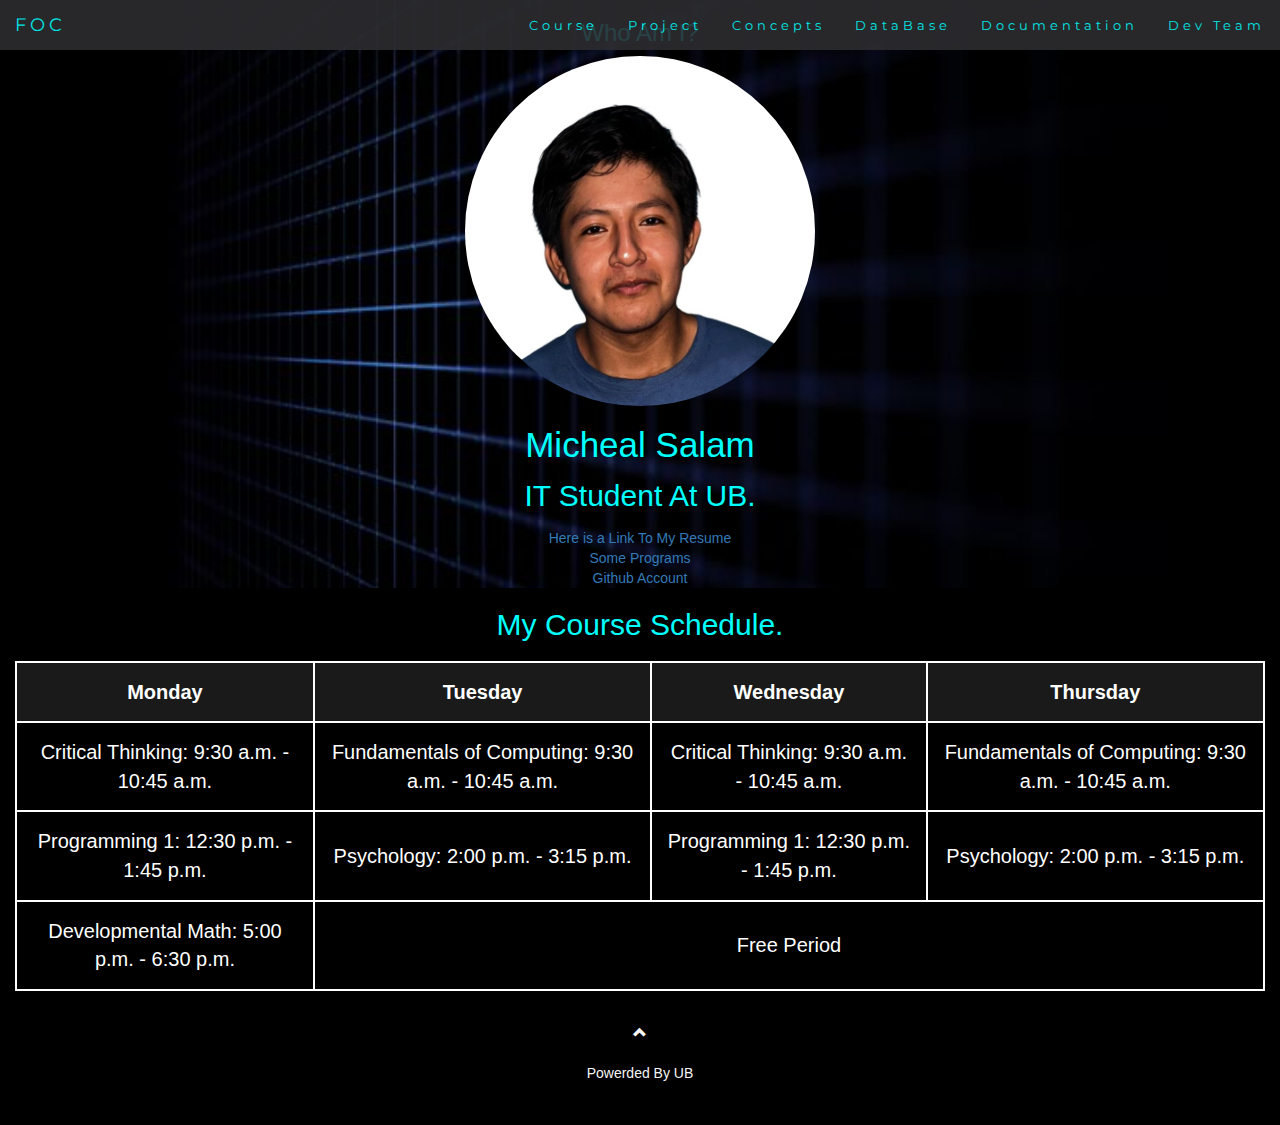
<file: aboutme.html>
<!DOCTYPE html>
<html lang="en">
<head>
  <!-- Theme Made By www.w3schools.com - No Copyright -->
  <title>FOC</title>
  <meta charset="utf-8">
  <meta name="viewport" content="width=device-width, initial-scale=1">
  <link rel="stylesheet" href="https://maxcdn.bootstrapcdn.com/bootstrap/3.4.1/css/bootstrap.min.css">
  <link href="https://fonts.googleapis.com/css?family=Lato" rel="stylesheet" type="text/css">
  <link href="https://fonts.googleapis.com/css?family=Montserrat" rel="stylesheet" type="text/css">
  <script src="https://ajax.googleapis.com/ajax/libs/jquery/3.7.1/jquery.min.js"></script>
  <script src="https://maxcdn.bootstrapcdn.com/bootstrap/3.4.1/js/bootstrap.min.js"></script>
  <style>
  .nav-tabs li a {
    color: #777;
  }  
  .navbar {
    font-family: Montserrat, sans-serif;
    margin-bottom: 0;
    background-color: #2d2d30;
    border: 0;
    font-size: 13px !important;
    letter-spacing: 4px;
    opacity: 0.9;
  }
  .navbar li a, .navbar .navbar-brand { 
    color: cyan !important;
	
  }
  .navbar-nav li a:hover {
    color: green !important;
  }
  .navbar-nav li.active a {
    color: #fff !important;
    background-color: #29292c !important;
  }
  .navbar-default .navbar-toggle {
    border-color: transparent;
 }
  footer {
    background-color: black;
    color: #f5f5f5;
    padding: 32px;
  }
  footer a {
    color: #f5f5f5;
  }
  footer a:hover {
    color: #777;
    text-decoration: none;
  }  
  .form-control {
    border-radius: 0;
  }
  textarea {
    resize: none;
  }
  </style>
</head>
<body id="myPage" data-spy="scroll" data-target=".navbar" data-offset="50">

<nav class="navbar navbar-default navbar-fixed-top">
  <div class="container-fluid">
    <div class="navbar-header">
      <button type="button" class="navbar-toggle" data-toggle="collapse" data-target="#myNavbar">
        <span class="icon-bar"></span>
        <span class="icon-bar"></span>
        <span class="icon-bar"></span>                        
      </button>
      <a class="navbar-brand" href="#myPage">FOC</a>
    </div>
    <div class="collapse navbar-collapse" id="myNavbar">
      <ul class="nav navbar-nav navbar-right">
        <li><a href="index.html">Course</a></li>
        <li><a href="project.html">Project</a></li>
        <li><a href="concepts.html">Concepts</a></li>
        <li><a href="database.html">DataBase</a></li>
		<li><a href="documentation.html">Documentation</a></li>
		<li><a href="aboutme.html">Dev Team</a></li>
      </ul>
    </div>
  </div>
</nav>


<style>
  .bg-1 { 
    background-image: url('bg1.jpg');
	background-position: center;
	background-size: cover;
  }
  .bg-3 { 
    background-color:black;
    color: white;
  }
  table {
            text-color: cyan;
            width: 100%;
            border-collapse: collapse;
            margin-top: 20px;
        }
        th, td {
            border: 2px solid white;
            padding: 15px;
            text-align: center;
            font-size: 20px;
        }
        th {
            background-color: rgba(255, 255, 255, 0.1);
        }
  </style>
</head>
<body>

<div class="container-fluid bg-1 text-center">
  <h3 style="color:cyan;">Who Am I?</h3>
  <img src="me.jpg" class="img-circle" alt="me" width="350" height="350">
  <h3 style="color:cyan; font-size: 35px;">Micheal Salam</h3>
  <p style="color:cyan; font-size: 30px;">IT Student At UB.</p>
  <a href="https://mikaelsalam.github.io/Resume.1/" data-toggle="tool-tip" title="resume">Here is a Link To My Resume</a><br>
  <a href="form2.html" data-toggle="tool-tip" title="form">Some Programs</a><br>
  <a href="https://github.com/MikaelSalam" data-toggle"tool-tip" title="github" >Github Account</a>
</div>

<div class="container-fluid bg-3 text-center">
  <h3 style="color:cyan; font-size:30px;">My Course Schedule.</h3>
  
  <table>
        <tr>
            <th>Monday</th>
            <th>Tuesday</th>
            <th>Wednesday</th>
            <th>Thursday</th>
        </tr>
        <tr>
            <td>Critical Thinking: 9:30 a.m. - 10:45 a.m.</td>
            <td>Fundamentals of Computing: 9:30 a.m. - 10:45 a.m.</td>
            <td>Critical Thinking: 9:30 a.m. - 10:45 a.m.</td>
            <td>Fundamentals of Computing: 9:30 a.m. - 10:45 a.m.</td>
        </tr>
        <tr>
            <td>Programming 1: 12:30 p.m. - 1:45 p.m.</td>
            <td>Psychology: 2:00 p.m. - 3:15 p.m.</td>
            <td>Programming 1: 12:30 p.m. - 1:45 p.m.</td>
            <td>Psychology: 2:00 p.m. - 3:15 p.m.</td>
        </tr>
        <tr>
            <td>Developmental Math: 5:00 p.m. - 6:30 p.m.</td>
            <td colspan="3">Free Period</td>
        </tr>
    </table>
	
</div>

<footer class="text-center">
  <a class="up-arrow" href="aboutme.html" data-toggle="tooltip" title="TO TOP">
    <span class="glyphicon glyphicon-chevron-up"></span>
  </a><br><br>
  <p>Powerded By <a href="https://www.ubelearn.com/" data-toggle="tooltip" title="UB"> UB</a></p> 
</footer>

  

</body>
</html>
</file>
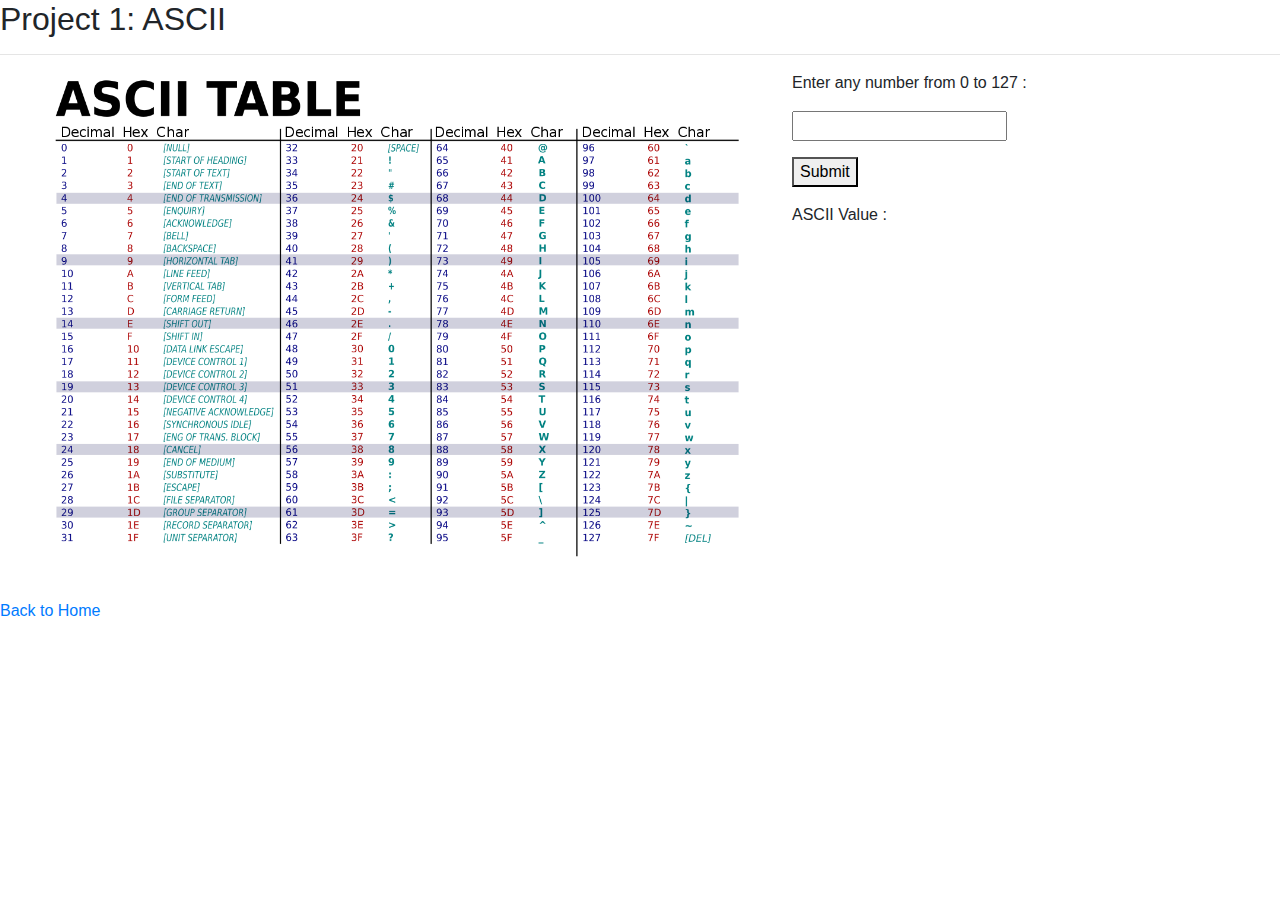
<file: ascii.html>
<!DOCTYPE html>
<html>
<head>
<title>FoC</title>
<link rel="stylesheet" type="text/css" href="style.css">
<link rel="stylesheet" href="https://maxcdn.bootstrapcdn.com/bootstrap/4.0.0/css/bootstrap.min.css" integrity="sha384-Gn5384xqQ1aoWXA+058RXPxPg6fy4IWvTNh0E263XmFcJlSAwiGgFAW/dAiS6JXm" crossorigin="anonymous">
<meta charset="utf-8">
<meta name="viewport" content="width=device-width, initial-scale=1">
<style>
img {
  float: left;
 padding-right: 40px; 
 padding-left: 40px;
 padding-bottom: 40px;
 
}
</style>
</head>
<body>

<section>
<h2>Project 1: ASCII</h2>
<hr>	


<p><img src="ascii.png" style="width:792px;height:528px;"></p>
        
			

<p></p>
<p></p>         


<p>Enter any number from 0 to 127 :</p>
<input id="inputdec" >
<p></p>
<button onclick="decToASCII()">Submit</button>
<p></p>
<p>ASCII Value : </p>
<p id="demo"></p>

<script>
function decToASCII() {
  x = document.getElementById("inputdec").value;
  var res = String.fromCharCode(x);
  document.getElementById("demo").innerHTML = res;
  console.log(res);
}
</script>



</section>

<a href="index.html">Back to Home</a></h3>

<div class="mt-5 p-5 bg-black text-white text-center">
  <p> @ Powered by UB</p>
</div>
</body>
</html>
</file>
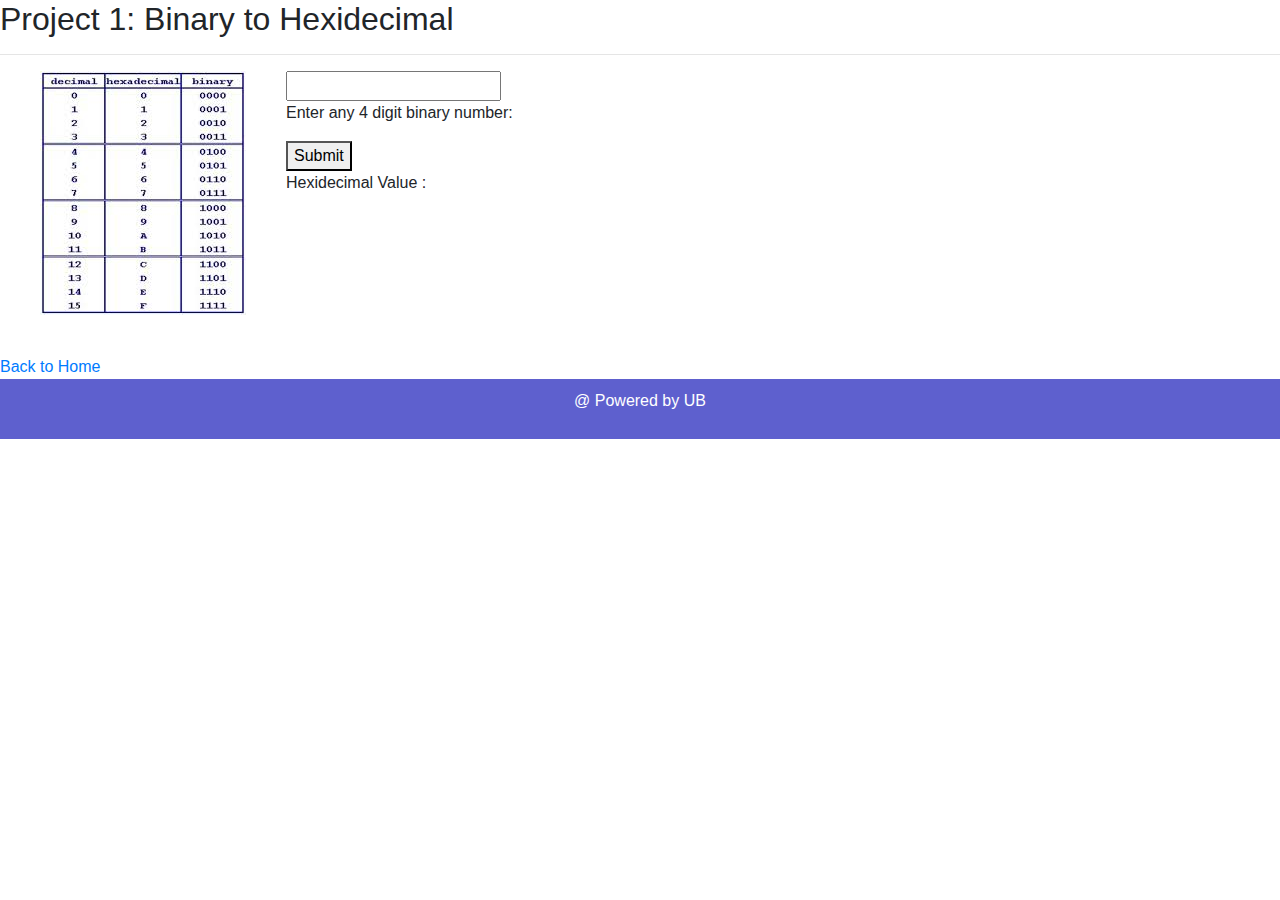
<file: binarytohex.html>
<!DOCTYPE html>
<html>
<head>
<title>FoC</title>
<link rel="stylesheet" type="text/css" href="style.css">
<link rel="stylesheet" href="https://maxcdn.bootstrapcdn.com/bootstrap/4.0.0/css/bootstrap.min.css" integrity="sha384-Gn5384xqQ1aoWXA+058RXPxPg6fy4IWvTNh0E263XmFcJlSAwiGgFAW/dAiS6JXm" crossorigin="anonymous">
<meta charset="utf-8">
<meta name="viewport" content="width=device-width, initial-scale=1">
<style>
img {
  float: left;
 padding-right: 40px; 
 padding-left: 40px;
 padding-bottom: 40px;
 
}
</style>
</head>
<body>

<section>
<h2>Project 1: Binary to Hexidecimal</h2>
<hr>	


<p><img src="bintohex.jpg"></p>
        
			
         
<input type="number" id="inputBin" value="">

<p>Enter any 4 digit binary number:</p>

<button onclick="binToHex()">Submit</button>

<p>Hexidecimal Value : </p>
<p id="demo"></p>

<script>
function binToHex() {
  var x = document.getElementById("inputBin").value;
  var hexOut = parseInt(x , 2).toString(16).toUpperCase();
  document.getElementById("demo").innerHTML = hexOut;
  }
</script>



</section>


<a href="index.html">Back to Home</a></h3>

<footer>
  <p>@ Powered by UB</p>
</footer>

</body>
</html>
</file>
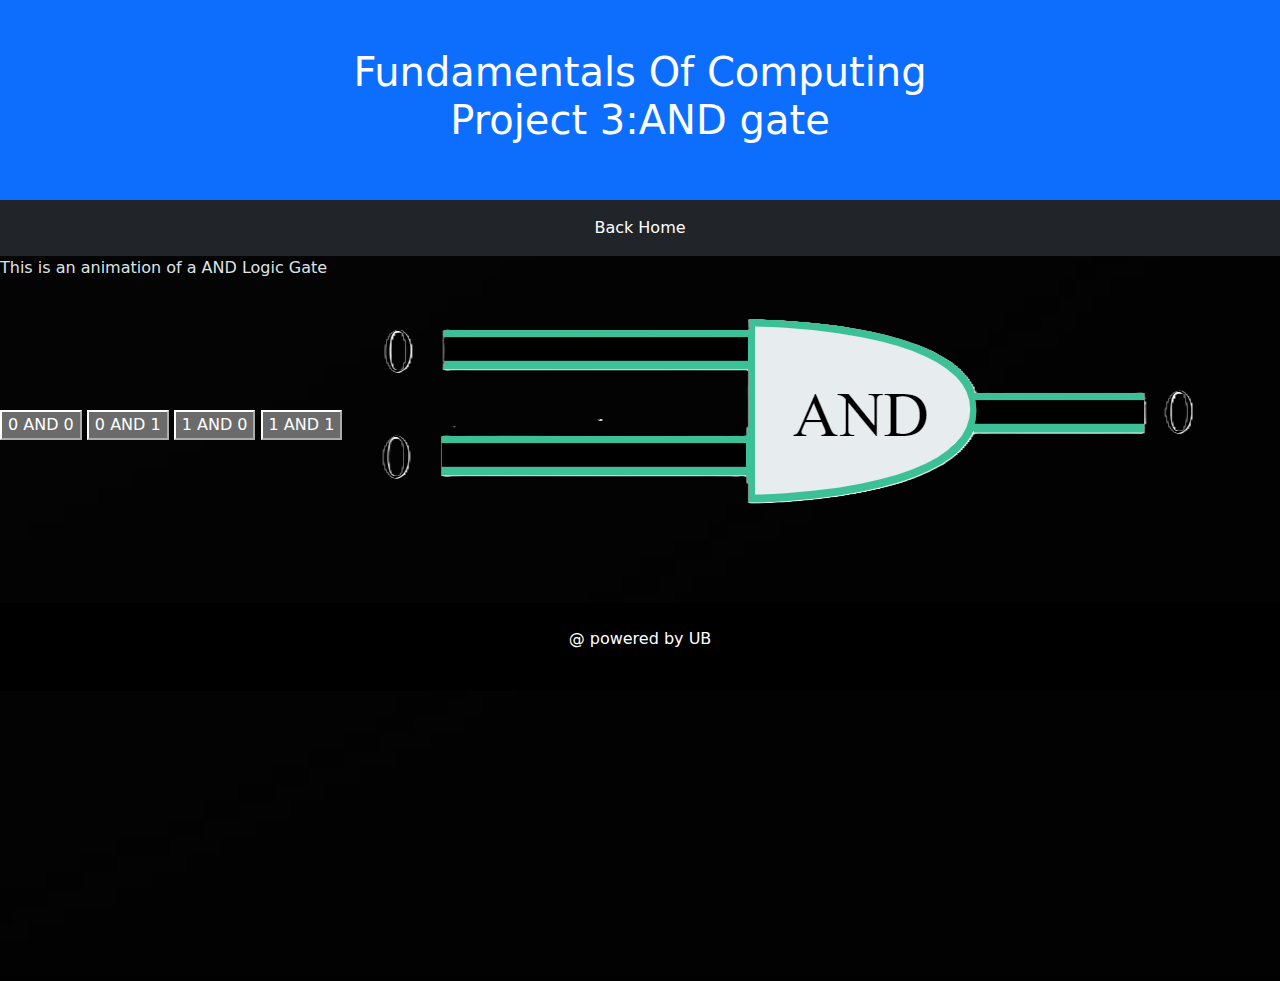
<file: easyand.html>
<!DOCTYPE html>
<html lang="en" data-bs-theme="dark">
<head>
  <title>FOC</title>
  <meta charset="utf-8">
  <meta name="viewport" content="width=device-width, initial-scale=1">
  <link href="https://cdn.jsdelivr.net/npm/bootstrap@5.3.3/dist/css/bootstrap.min.css" rel="stylesheet" type="text/css" href="style.css">
  <script src="https://cdn.jsdelivr.net/npm/bootstrap@5.3.3/dist/js/bootstrap.bundle.min.js"></script>
  <style>
  .fakeimg {
    height: 200px;
    background: #aaa;
  }
  body{
    background-image: url('bg.jpg');
	background-size: cover;
	background-position: center;
    height: 109vh;
	
  }
  </style>
</head>
<body>

<div class="p-5 bg-primary text-white text-center text-white">
  <h1>Fundamentals Of Computing<br>Project 3:AND gate</h1>
</div>
<nav class="navbar navbar-expand-sm bg-dark navbar-dark">
  <div class="container-fluid justify-content-center">
    <ul class="navbar-nav">
      <li class="nav-item">
       <a class="nav-link active" href="project.html">Back Home</a>
      </li>
    </ul>
  </div>
</nav>

<p>This is an animation of a AND Logic Gate</p>


<button onclick="document.getElementById('myImage').src='and2off.PNG'">0 AND 0</button>
<button onclick="document.getElementById('myImage').src='andoffon.PNG'">0 AND 1</button>
<button onclick="document.getElementById('myImage').src='andonoff.PNG'">1 AND 0</button>
<button onclick="document.getElementById('myImage').src='and2on.png'">1 AND 1</button>

<img id="myImage" src="and2off.PNG">

<div class="mt-5 p-4 bg-black text-white text-center">
  <p>@ powered by UB</p>
</div>
</body>
</html>
</file>
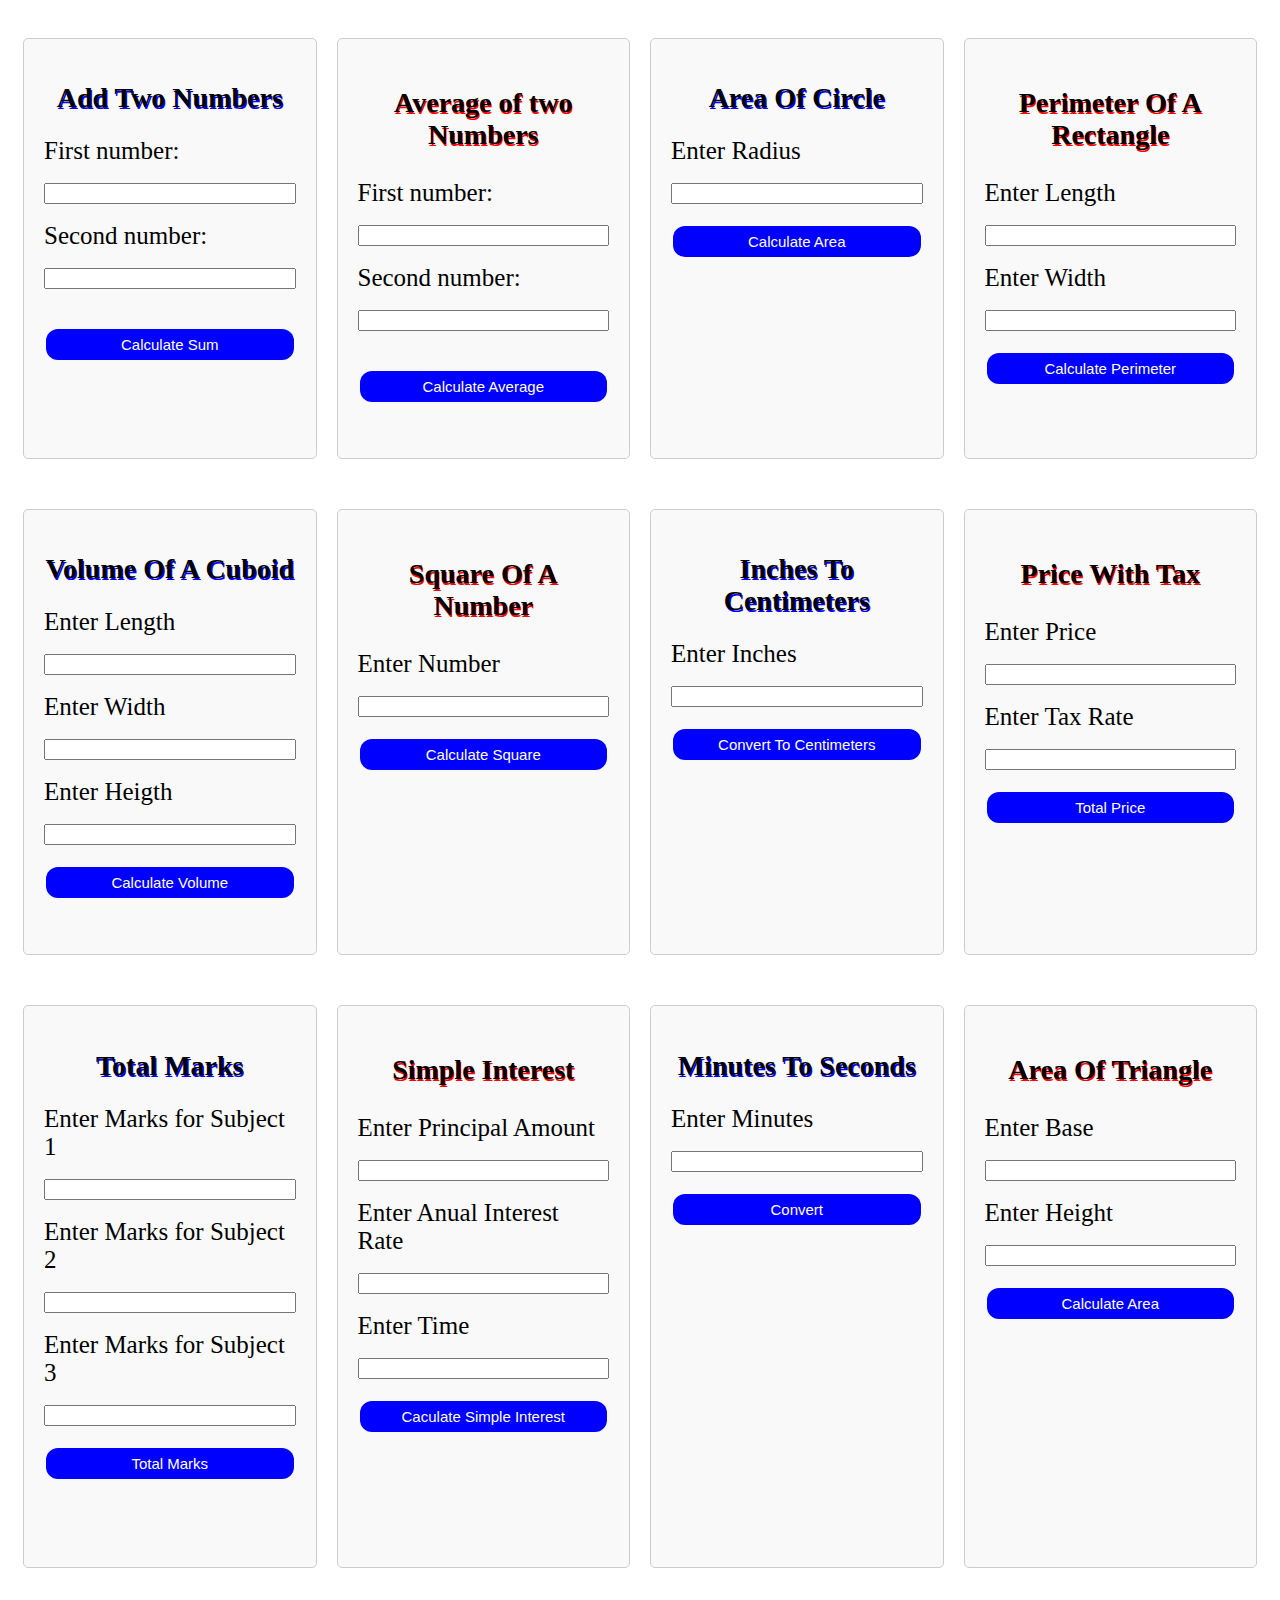
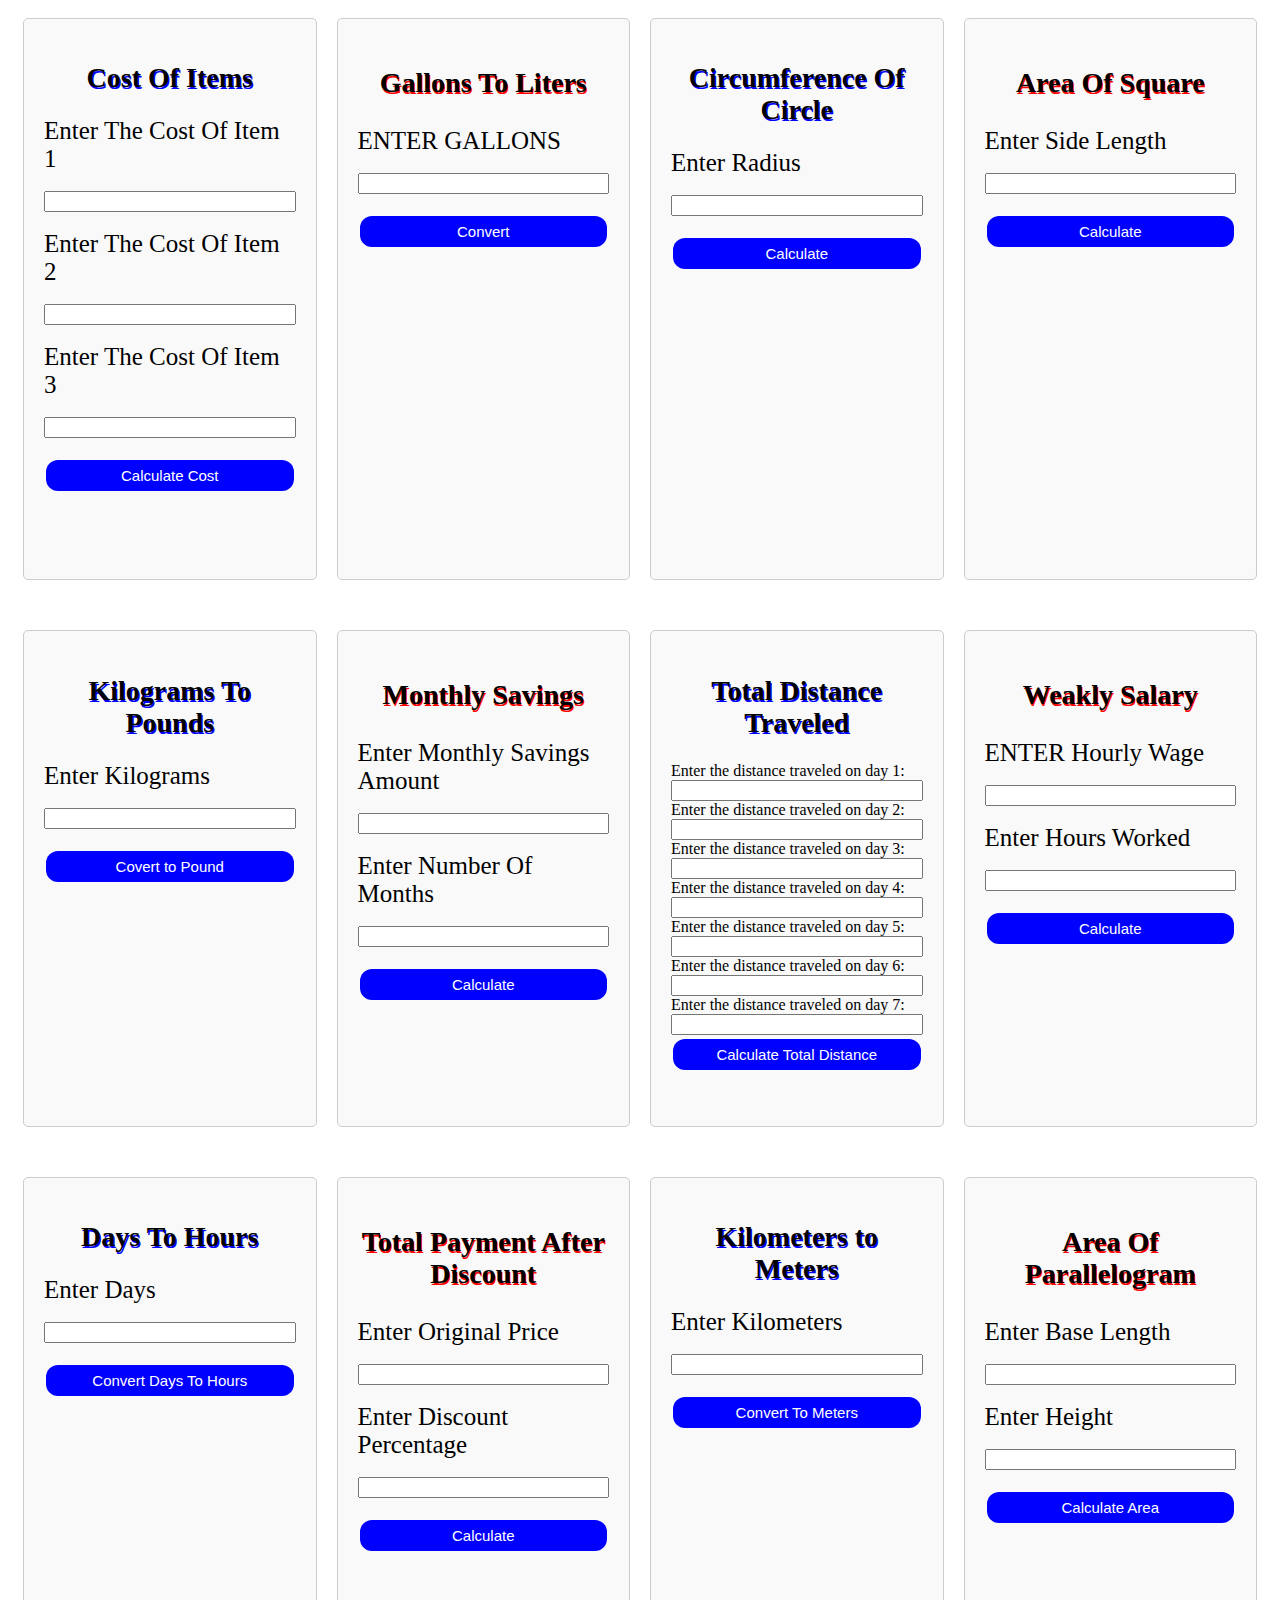
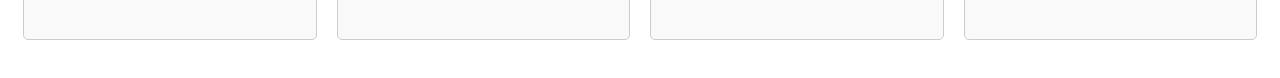
<file: form2.html>
<!DOCTYPE html>
<html lang="en">
<head>
    <meta charset="UTF-8">
    <meta name="viewport" content="width=device-width, initial-scale=1.0">
    <style>
        body {
            display: grid;
            justify-content: center;
            grid-template-columns: repeat(4, 1fr); 
            gap: 20px;
            padding: 15px;
        }			
		.container {
            margin: 15px 0;
            border: 1px solid #ccc;
            border-radius: 5px;
            padding: 20px;
            background-color: #f9f9f9;
			display: flex;
			flex-direction:column;
			
        }
		h2{
		text-align: center;
		font-size:28px;
		color: black;
		text-shadow: 1px 2px blue;
		}
		button {
  background-color: blue;
  border: none;
  color: white;
  padding: 7px;
  text-align: center;
  text-decoration: none;
  display: inline-block;
  font-size: 15px;
  margin: 4px 2px;
  cursor: pointer;
  border-radius: 12px;}
  
        h3{
		text-align:center;
		font-size:28px;
		color:black;
		text-shadow:1px 2px red;
		}
    </style>
</head>
<body>
	
<div class="container">
<h2>Add Two Numbers</h2>
  <label for="fnumber" style="font-size:25px;">First number:</label><br>
  <input type="number" id="fnumber" name="fnumber"><br>
  <label for="snumber"style="font-size:25px;">Second number:</label><br>
  <input type="number" id="snumber" name="snumber"><br><br>
<button type="button" onclick="printSumToScreen()">Calculate Sum</button>

 <p id="result"></p>
<script>
function printSumToScreen() {
   let sum = parseFloat(fnumber.value)+parseFloat(snumber.value);
   document.getElementById('result').textContent = `The SUM is: ${sum}`;
}
</script>
</div>

<div class="container">
<h3>Average of two Numbers</h3>
  <label for="fnum" style="font-size:25px;">First number:</label><br>
  <input type="number" id="fnum" name="fnum"><br>
  <label for="snum"style="font-size:25px;">Second number:</label><br>
  <input type="number" id="snum" name="snum"><br><br>
<button type="button" onclick="printAverageToScreen()">Calculate Average</button>

 <p id="rslt"></p>
<script>
function printAverageToScreen() {
   let Average = parseFloat(fnum.value)+parseFloat(snum.value) / 2;
   document.getElementById('rslt').textContent = `The Average is: ${Average}`;
}
</script>
</div>

<div class="container">
<h2>Area Of Circle</h2>
<label for="radius" style="font-size:25px;">Enter Radius</label><br>
<input type="number" id="radius" name="radius"><br>
<button type="button" onclick="printAreaToScreen()"> Calculate Area</button>

<p id="area"></p>

<script>
function printAreaToScreen(){
    let Area = Math.PI * Math.pow (radius.value , 2);
    document.getElementById('area').textContent = `The Area is: ${Area}`;
	}
	</script>
	</div>
	
<div class="container">
    <h3>Perimeter Of A Rectangle</h3>
    <label for="length" style="font-size:25px;">Enter Length</label><br>
    <input type="number" id="length" name="length"><br>
    <label for="width" style="font-size:25px;">Enter Width</label><br>
    <input type="number" id="width" name="width"><br>
    <button type="button" onclick="printPerimeterToScreen()">Calculate Perimeter</button>

    <p id="perimeter"></p>

    <script>
    function printPerimeterToScreen() {
        let lengthValue = parseFloat(document.getElementById('length').value);
        let widthValue = parseFloat(document.getElementById('width').value);
        
        if (isNaN(lengthValue) || isNaN(widthValue)) {
            document.getElementById('perimeter').textContent = 'Please enter valid numbers for length and width.';
            return;
        }

        let perimeter = 2 * (lengthValue + widthValue);
       
        document.getElementById('perimeter').textContent = `The Perimeter is: ${perimeter}`;
    }
    </script>
</div>

<div class="container">
    <h2>Volume Of A Cuboid</h2>
	<label for="lngth" style="font-size:25px;">Enter Length</label><br>
	<input type="number" id="lngth" name="lngth"><br>
	<label for ="wdth" style="font-size:25px;">Enter Width</label><br>
	<input type="number" id="wdth" name="wdth"><br>
	<label for="hght" style="font-size:25px;">Enter Heigth</label><br>
	<input type="number" id="hght" name="hght"><br>
	<button type="button" onclick="printVolumeToScreen()">Calculate Volume</button>
	
	<p id="volume"></p>
	<script>
	function printVolumeToScreen(){
	let lngthValue = parseFloat(document.getElementById('lngth').value);
	let wdthValue = parseFloat(document.getElementById('wdth').value);
	let hghtValue = parseFloat(document.getElementById('hght').value);
	
	if (isNaN(lngthValue) || isNaN(wdthValue) || isNaN(hghtValue)) {
	    document.getElementById('volume').textContent = 'please Enter Valid Number for Length , Width , and Height.';
		return;
		}
	let volume = (lngthValue * wdthValue * hghtValue);
	document.getElementById('volume').textContent = ` The Volume is : ${volume}`;
	}
	</script>
	</div>
    
	
	<div class="container">
    <h3>Square Of A Number</h3>
    <label for="num" style="font-size:25px;">Enter Number</label><br>
    <input type="number" id="num" name="num"><br>
    <button type="button" onclick="printSquareToScreen()">Calculate Square</button>
    
    <p id="square"></p>
    <script>
    function printSquareToScreen() {
        let numValue = parseFloat(document.getElementById('num').value);
        
        if (isNaN(numValue)) {
            document.getElementById('square').textContent = 'Please Enter Valid Number.';
            return;
        }
        
        let square = Math.pow(numValue, 2);
        document.getElementById('square').textContent = `The Square is: ${square}`; 
    }
    </script>
</div>

    
	
	<div class="container">
	<h2>Inches To Centimeters</h2>
	<label for="inch" style="font-size:25px;">Enter Inches</label><br>
	<input type="number" id="inch" name="inch"><br>
	<button type="button" onclick="printCentimetersToScreen()">Convert To Centimeters</button>
	
	<p id="centimeters"></p>
	<script>
	function printCentimetersToScreen(){
	let inchValue = parseFloat(document.getElementById('inch').value);
	
	if(isNaN(inchValue)) {
	document.getElementById('centimeters').textContent = 'Please Enter Valid Number.';
	return;
	}
	
	let centimeters = inchValue * 2.54;
	document.getElementById('centimeters').textContent = ` Inches To Centimeters is : ${centimeters}`;
	}
	</script>
	</div>
	
	<div class="container">
    <h3>Price With Tax</h3>
    <label for="price" style="font-size:25px;">Enter Price</label><br>
    <input type="number" id="price" name="price"><br>
    <label for="tax" style="font-size:25px;">Enter Tax Rate</label><br>
    <input type="number" id="tax" name="tax"><br>
    <button type="button" onclick="printTotalPriceToScreen()">Total Price</button>
    
    <p id="total"></p>
   
    
    <script>
    function printTotalPriceToScreen() {
        let priceValue = parseFloat(document.getElementById('price').value); 
        let taxValue = parseFloat(document.getElementById('tax').value); 

        
        if (isNaN(priceValue) || isNaN(taxValue)) {
            document.getElementById('error').textContent = 'Please enter valid info.';
            return;
        }
        
        
        let total = priceValue + (priceValue * (taxValue / 100));
        document.getElementById('total').textContent = `Total Price including Tax: ${total}`; 
    }
    </script>
</div>

    <div class="container">
	<h2>Total Marks</h2>
	<label for="marks1" style="font-size:25px;">Enter Marks for Subject 1</label><br>
	<input type="number" id="marks1" name="marks1"><br>
	<label for="marks2" style="font-size:25px;">Enter Marks for Subject 2</label><br>
	<input type="number" id="marks2" name="marks2"><br>
	<label for="marks3" style="font-size:25px;">Enter Marks for Subject 3</label><br>
	<input type="number" id="marks3" name="marks3"><br>
	<button type="button" onclick="printTotalMarksToScreen()">Total Marks</button>
	
	<p id="tmark"></p>
	<p id="error"></p>
	<script>
	function printTotalMarksToScreen(){
    let marks1Value = parseFloat(document.getElementById('marks1').value);
	let marks2Value = parseFloat(document.getElementById('marks2').value);
	let marks3Value = parseFloat(document.getElementById('marks3').value);
	
	if(isNaN(marks1Value) || isNaN(marks2Value) || isNaN(marks3Value)) {
	    document.getElementById('error').textContent = 'please enter valid info.';
	    return;
		}
		
	let tmark = marks1Value + marks2Value + marks3Value;
	document.getElementById('tmark').textContent = `Total Marks: ${tmark}`;
	}
	</script>
	</div>
	
	
	<div class="container">
	<h3>Simple Interest</h3>
	<label for="principal" style="font-size:25px;">Enter Principal Amount</label><br>
	<input type="number" id="principal" name="principal"><br>
	<label for="rte" style="font-size:25px;">Enter Anual Interest Rate</label><br>
	<input type="number" id="rte" name="rte"><br>
	<label for="time" style="font-size:25px;">Enter Time</label><br>
	<input type="number" id="time" name="time"><br>
	<button type="button" onclick="printSimpleInterestToScreen()">Caculate Simple Interest</button>
	
	<p id="smpleint"></p>
	<p id="error"></p>
	<script>
	function printSimpleInterestToScreen(){
    let principalValue = parseFloat(document.getElementById('principal').value);
	let rteValue = parseFloat(document.getElementById('rte').value);
	let timeValue = parseFloat(document.getElementById('time').value);
	
	if(isNaN(principalValue) || isNaN(rteValue) || isNaN(timeValue)) {
	document.getElementById('error').textContent = 'error';
	return;
    }
	
	let smpleint = (principalValue * rteValue * timeValue) / 100;
	document.getElementById('smpleint').textContent = `Result is : ${smpleint}`;
	}
	</script>
	</div>
	
	<div class="container">
	<h2>Minutes To Seconds</h2>
	<label for="mins" style="font-size:25px;">Enter Minutes</label><br>
	<input type="number" id="mins" name="mins"><br>
	<button type="button" onclick="printSecondsToScreen()">Convert</button>
	
	<p id="sec"></p>
	<p id="error"></p>
	<script>
	function printSecondsToScreen(){
	let minsValue = parseFloat(document.getElementById('mins').value);
	
	if(isNaN(minsValue)){
	document.getElementById('error').textContent = 'error invalid info';
    return;
	}
	
	let sec = minsValue * 60;
	document.getElementById('sec').textContent = `Minutes To Seconds is : ${sec}`;
	}
	</script>
	</div>
	
	<div class="container">
	<h3>Area Of Triangle</h3>
	<label for="base" style="font-size:25px;">Enter Base</label><br>
	<input type="number" id="base" name="base"><br>
	<label for="height" style="font-size:25px;">Enter Height</label><br>
	<input type="number" id="height" name="height"><br>
	<button type="button" onclick="printAreaTriToScreen()">Calculate Area</button>
	
	<id id="are"></id>
	<id id="error"></id>
	<script>
	function printAreaTriToScreen(){
	let baseValue = parseFloat(document.getElementById('base').value);
	let heightValue = parseFloat(document.getElementById('height').value);
	
	if(isNaN(baseValue) || isNaN(heightValue)){
	document.getElementById('error').textContent = 'invalid input';
	return;
	}
	
	let are = (baseValue * heightValue) / 2;
	document.getElementById('are').textContent = `Area Of Triangle is: ${are}`;
	}
	</script>
	</div>
	
	<div class="container">
	<h2>Cost Of Items</h2>
	<label for="item1" style="font-size:25px;">Enter The Cost Of Item 1</label><br>
	<input type="number" id="item1" name="item1"><br>
	<label for="item2" style="font-size:25px;">Enter The Cost Of Item 2</label><br>
	<input type="number" id="item2" name="item2"><br>
	<label for="item3" style="font-size:25px;">Enter The Cost Of Item 3</label><br>
	<input type="number" id="item3" name="item3"><br>
	<button type="button" onclick="printCostToScreen()">Calculate Cost</button>
	
	<p id="cost"></p>
	<p id="error"></p>
	<script>
	function printCostToScreen(){
	let item1Value = parseFloat(document.getElementById('item1').value);
	let item2Value = parseFloat(document.getElementById('item2').value);
	let item3Value = parseFloat(document.getElementById('item3').value);
	
	if(isNaN(item1Value) || isNaN(item2Value) || isNaN(item3Value)){
	document.getElementById('error').textContent = 'error invalid input';
	return ; 
	}
	
	let cost = item1Value + item2Value + item3Value;
	document.getElementById('cost').textContent = `Total Cost is : ${cost}`;
	}
	</script>
	</div>
	
	<div class="container">
	<h3>Gallons To Liters</h3>
	<label for="gallons" style="font-size:25px;">ENTER GALLONS</label><br>
	<input type="number" id="gallons" name="gallons"><br>
	<button type="button" onclick="printLitersToScreen()">Convert</button>
	
	<p id="liter"></p>
	<script>
	function printLitersToScreen(){
	let gallonsValue = parseFloat(document.getElementById('gallons').value);
	
	if(isNaN(gallonsValue)) {
	document.getElementById('liter').textContent = 'invalid input';
	return;
	}
	
	let liter = (gallonsValue * 3.78541); 
	document.getElementById('liter').textContent = `Liters :${liter}`;
	}
	</script>
	</div>
	
	<div class="container">
	<h2>Circumference Of Circle</h2>
	<label for="rdius" style="font-size:25px;">Enter Radius</label><br>
	<input type="number" id="rdius" name="rdius"><br>
	<button type="button" onclick="printCircumferenceToScreen()">Calculate</button>
	
	<p id="circum"></p>
	<script>
	function printCircumferenceToScreen(){
	let rdiusValue = parseFloat(document.getElementById('rdius').value);
	
	if(isNaN(rdiusValue)) {
	document.getElementById('circum').textContent = 'invalid input';
	return;
	}
	
	let circum = 2 * Math.PI * rdiusValue; 
	document.getElementById('circum').textContent = `Circumference:${circum}`;
	}
	</script>
	</div>
	
	<div class="container">
	<h3>Area Of Square</h3>
	<label for="sidelength" style="font-size:25px;">Enter Side Length</label><br>
	<input type="number" id="sidelength" name="sidelength"><br>
	<button type="button" onclick="printAofSquareToScreen()">Calculate</button>
	
	<p id="side"></p>
	
	<script>
	function printAofSquareToScreen(){
	let sidelengthValue = parseFloat(document.getElementById('sidelength').value);
	
	
	if(isNaN(sidelengthValue)) {
	document.getElementById('side').textContent = 'invalid input';
	return;
	}


	let side =  Math.pow(sidelengthValue, 2); 
	document.getElementById('side').textContent = `Area : ${side}`;
	}
	</script>
	</div>
	
	<div class="container">
	<h2>Kilograms To Pounds</h2>
	<label for="kilo" style="font-size:25px;">Enter Kilograms</label><br>
	<input type="number" id="kilo" name="kilo"><br>
	<button type="button" onclick="printPoundToScreen()">Covert to Pound</button>
	
	<p id="pound"></p>
	
	<script>
	function printPoundToScreen(){
	let kiloValue = parseFloat(document.getElementById('kilo').value);
	
	
	if(isNaN(kiloValue)) {
	document.getElementById('pound').textContent = 'invalid input';
	return;
	}


	let pound =  kiloValue * 2.20462; 
	document.getElementById('pound').textContent = `Pounds : ${pound}`;
	}
	</script>
	</div>
	
	
	<div class="container">
	<h3>Monthly Savings</h3>
	<label for="msavings" style="font-size:25px;">Enter Monthly Savings Amount</label><br>
	<input type="number" id="msavings" name="msavings"><br>
	<label for="month" style="font-size:25px;">Enter Number Of Months</label><br>
	<input type="number" id="month" name="month"><br>
	<button type="button" onclick="printSavingsToScreen()">Calculate</button>
	
	<p id="saving"></p>
	
	<script>
	function printSavingsToScreen(){
	let msavingsValue = parseFloat(document.getElementById('msavings').value);
	let monthValue = parseFloat(document.getElementById('month').value);
	
	
	if(isNaN(msavingsValue)||isNaN(monthValue)) {
	document.getElementById('saving').textContent = 'invalid input';
	return;
	}


	let saving =  msavingsValue * monthValue; 
	document.getElementById('saving').textContent = `Total Savings : ${saving}`;
	}
	</script>
	</div>
	
	 <div class="container">
        <h2>Total Distance Traveled</h2>
        
        <label for="day1">Enter the distance traveled on day 1:</label>
        <input type="number" id="day1" name="day1">
        
        <label for="day2">Enter the distance traveled on day 2:</label>
        <input type="number" id="day2" name="day2">
        
        <label for="day3">Enter the distance traveled on day 3:</label>
        <input type="number" id="day3" name="day3">
        
        <label for="day4">Enter the distance traveled on day 4:</label>
        <input type="number" id="day4" name="day4">
        
        <label for="day5">Enter the distance traveled on day 5:</label>
        <input type="number" id="day5" name="day5">
        
        <label for="day6">Enter the distance traveled on day 6:</label>
        <input type="number" id="day6" name="day6">
        
        <label for="day7">Enter the distance traveled on day 7:</label>
        <input type="number" id="day7" name="day7">

        <button type="button" onclick="printTotalDistanceToScreen()">Calculate Total Distance</button>
        
        <p id="reslt"></p>

    <script>
        function calculateTotalDistance() {
            let totalDistance = 0;
            for (let i = 1; i <= 7; i++) {
                let dailyDistance = parseFloat(document.getElementById('day' + i).value);
                if (isNaN(dailyDistance)) {
                    totalDistance += dailyDistance;
                } else {
                    alert("Please enter a valid number for day " + i);
                    return;
                }
            }
            document.getElementById('reslt').textContent = `Total distance traveled over the week: $(totalDistance) units.`;
        }
    </script>
	</div>
	
	<div class="container">
	<h3>Weakly Salary</h3>
	<label for="hwage" style="font-size:25px;">ENTER Hourly Wage</label><br>
	<input type="number" id="hwage" name="hwage"><br>
	<label for="hwork"   style="font-size:25px;">Enter Hours Worked</label><br>
	<input type="number" id="hwork" name="hwork"><br>
	<button type="button" onclick="printWeaklyWageToScreen()">Calculate</button>
	
	<p id="salry"></p>
	<script>
	function printWeaklyWageToScreen(){
	let hwageValue = parseFloat(document.getElementById('hwage').value);
	let hworkValue = parseFloat(document.getElementById('hwork').value);
	
	if(isNaN(hwageValue)||isNaN(hworkValue)) {
	document.getElementById('hwage').textContent = 'invalid input';
	document.getElementById('hwork').textContent = 'invalid input';
	return;
	}
	
	let salry = (hwageValue * hworkValue); 
	document.getElementById('salry').textContent = `Weakly Salary : ${salry}`;
	}
	</script>
	</div>
	
	<div class="container">
	<h2>Days To Hours</h2>
	<label for="days" style="font-size:25px;">Enter Days</label><br>
	<input type="number" id="days" name="days"><br>
	<button type="button" onclick="printHoursToScreen()">Convert Days To Hours</button>
	
	<p id="hrs"></p>
	<script>
	function printHoursToScreen(){
	let daysValue = parseFloat(document.getElementById('days').value);
	
	if(isNaN(daysValue)) {
	document.getElementById('days').textContent = 'invalid input';
	return;
	}
	
	let hrs = (daysValue * 24); 
	document.getElementById('hrs').textContent = `Hours : ${hrs}`;
	}
	</script>
	</div>
	
	<div class="container">
    <h3>Total Payment After Discount</h3>
    <label for="ogprice" style="font-size:25px;">Enter Original Price</label><br>
    <input type="number" id="ogprice" name="ogprice"><br>
    <label for="discpercent" style="font-size:25px;">Enter Discount Percentage</label><br>
    <input type="number" id="discpercent" name="discpercent"><br>
    <button type="button" onclick="printTotalPaymentToScreen()">Calculate</button>
    
    <p id="finalp"></p>
    <p id="discamout"></p>
    
    <script>
        function printTotalPaymentToScreen(){
            let ogpriceValue = parseFloat(document.getElementById('ogprice').value);
            let discpercentValue = parseFloat(document.getElementById('discpercent').value);
            
            let discamount = (ogpriceValue * (discpercentValue / 100));
            let finalp = (ogpriceValue - discamount);
            document.getElementById('finalp').textContent = `Total Payment After Discount: ${finalp}`;
            document.getElementById('discamout').textContent = `Discount Amount: ${discamount}`;
        }
    </script>
</div>


    <div class="container">
    <h2>Kilometers to Meters</h2>
	<label for="kilom" style="font-size:25px;">Enter Kilometers</label><br>
	<input type="number" id="kilom" name="kilom"><br>
	<button type="button" onclick="printMetersToScreen()">Convert To Meters</button>
	
	<p id="meters"></p>
	<script>
	function printMetersToScreen(){
	
	let kilomValue = parseFloat(document.getElementById('kilom').value);
	
	let meters = kilomValue * 1000;
	document.getElementById('meters').textContent = `Meters : ${meters}`;
	}
	</script>
	</div>
	
	<div class="container">
    <h3>Area Of Parallelogram</h3>
	<label for="blength" style="font-size:25px;">Enter Base Length</label><br>
	<input type="number" id="blength" name="blength"><br>
	<label for="pheight" style="font-size:25px;">Enter Height</label><br>
	<input type="number" id="pheight" name="pheight"><br>
	<button type="button" onclick="printAreaOfParallelogramToScreen()">Calculate Area</button>
	
	<p id="areaofp"></p>
	<script>
	function printAreaOfParallelogramToScreen(){
	
	let blengthValue = parseFloat(document.getElementById('blength').value);
	let pheightValue = parseFloat(document.getElementById('pheight').value);
	
	let areaofp = blengthValue * pheightValue;
	document.getElementById('areaofp').textContent = `Area : ${areaofp}`;
	}
	</script>
	</div>
	
	
	
	
	</body>
</html>
</file>
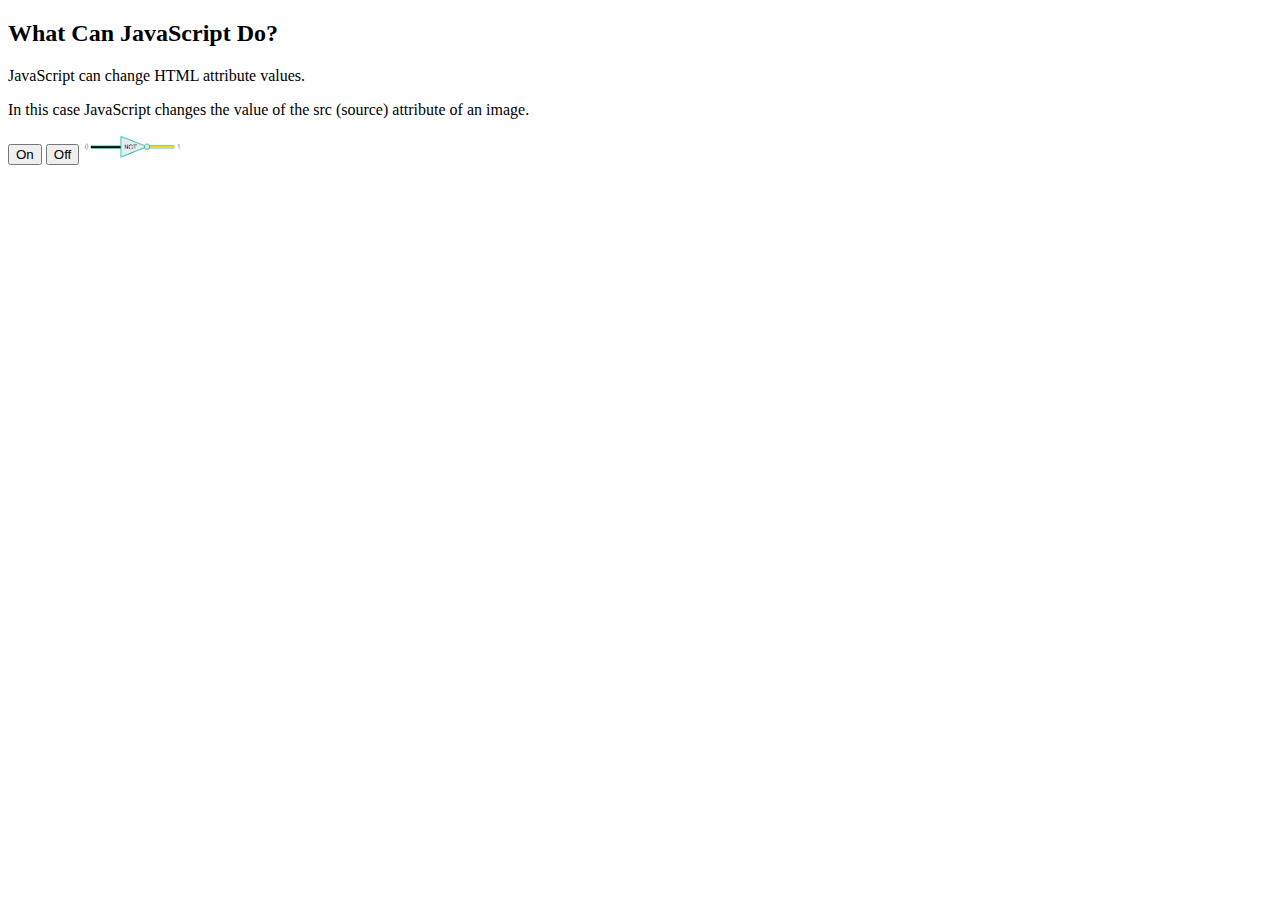
<file: gatesnot.html>
<!DOCTYPE html>
<html>
<body>

<h2>What Can JavaScript Do?</h2>

<p>JavaScript can change HTML attribute values.</p>

<p>In this case JavaScript changes the value of the src (source) attribute of an image.</p>

<button onclick="document.getElementById('myImage').src='noton2.png'">On</button>



<button onclick="document.getElementById('myImage').src='notoff2.png'">Off</button>
<img id="myImage" src="notoff2.png" style="width:100px">
</body>
</html>
</file>
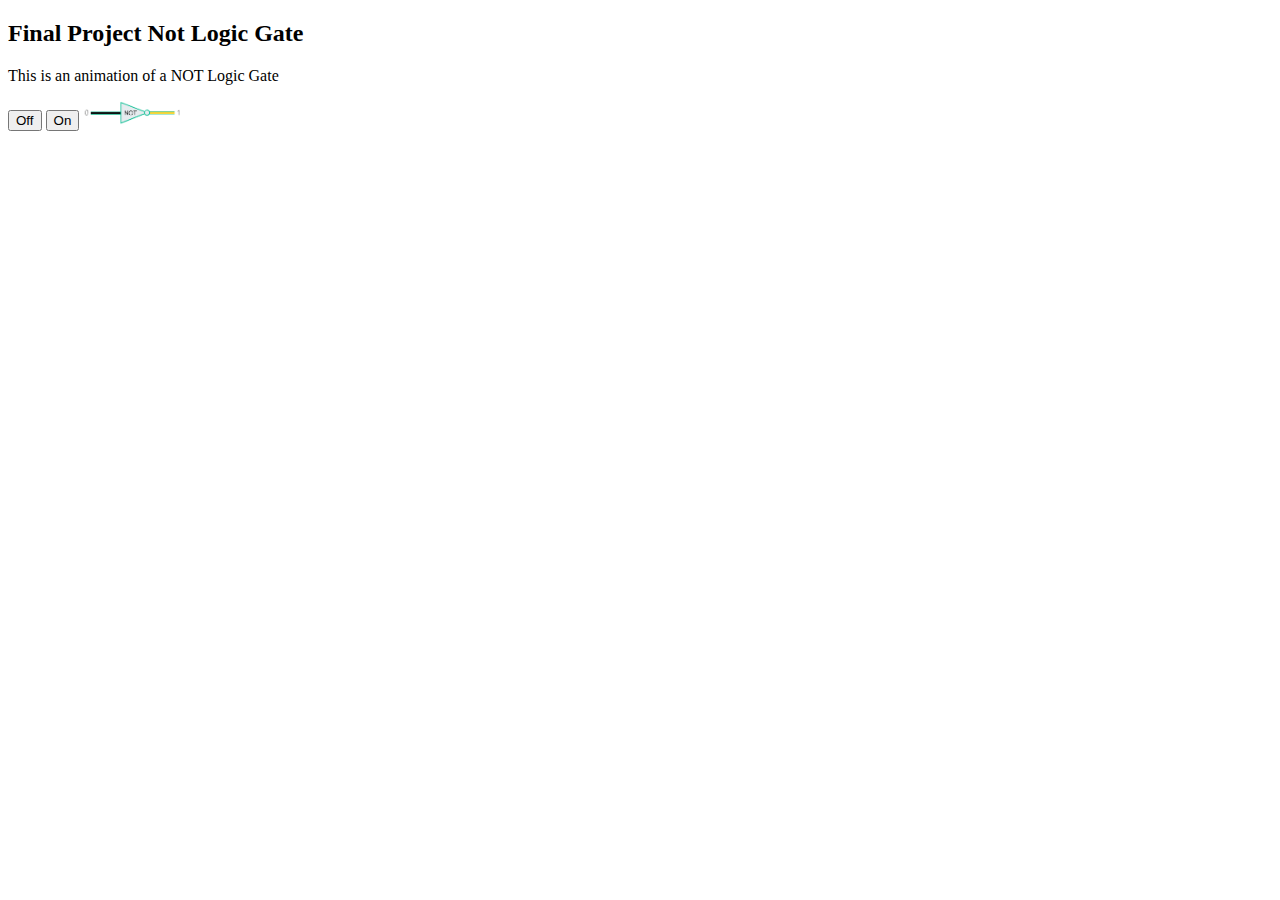
<file: not.html>
<!DOCTYPE html>
<html>
<body>

<h2> Final Project Not Logic Gate</h2>

<p>This is an animation of a NOT Logic Gate</p>


<button onclick="document.getElementById('myImage').src='off.png'">Off</button>

<button onclick="document.getElementById('myImage').src='on.png'">On</button>

<img id="myImage" src="off.png" style="width:100px">


</body>
</html>
</file>
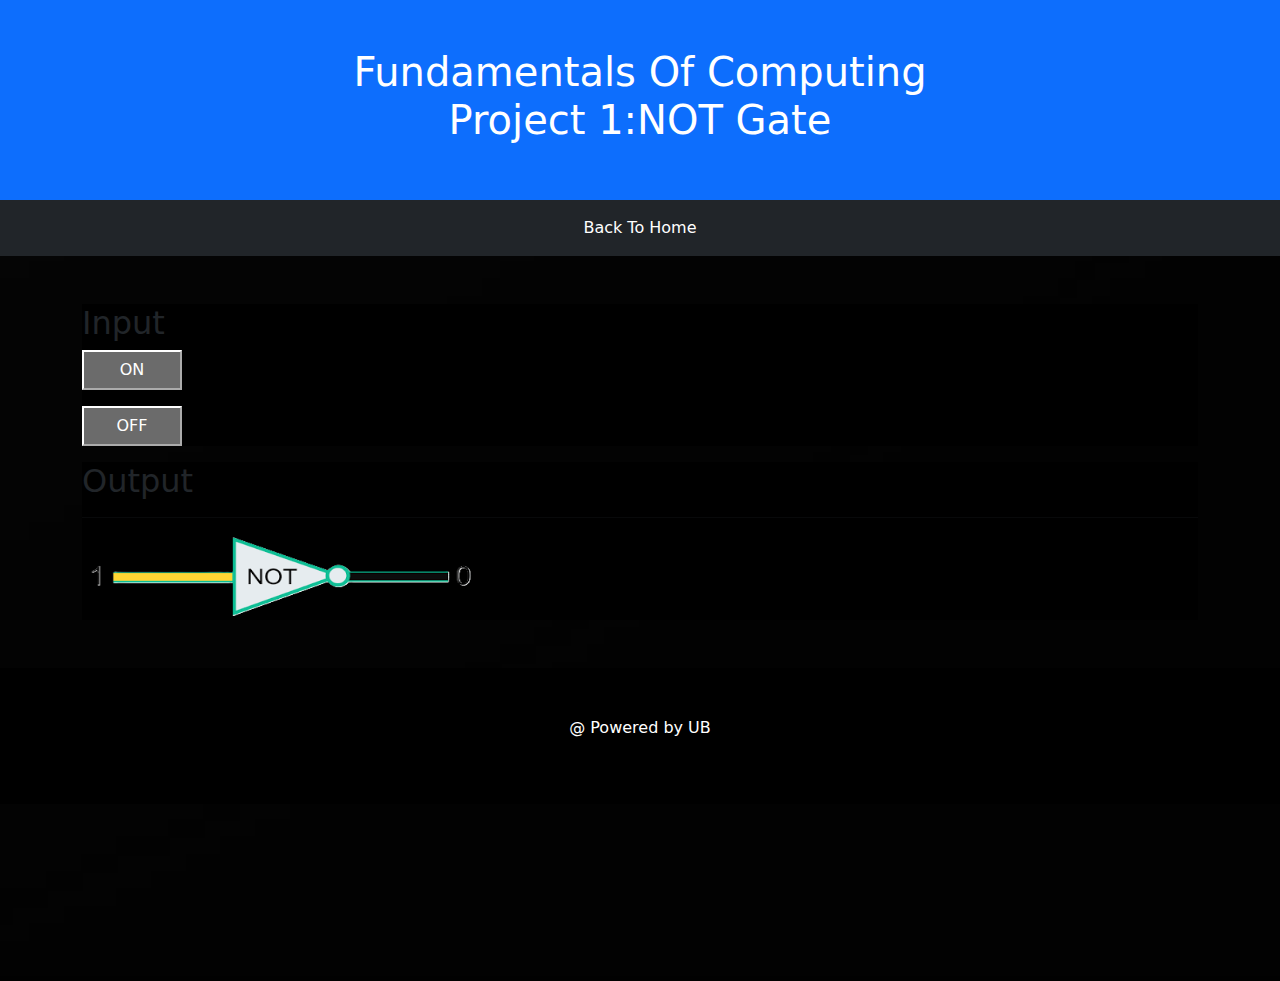
<file: notgate.html>
<!DOCTYPE html>
<html="en" data-bs-theme="dark">
<head>
<title>FoC</title>
<title>FOC</title>
  <meta charset="utf-8">
  <meta name="viewport" content="width=device-width, initial-scale=1">
  <link href="https://cdn.jsdelivr.net/npm/bootstrap@5.3.3/dist/css/bootstrap.min.css" rel="stylesheet" type="text/css" href="style.css">
  <script src="https://cdn.jsdelivr.net/npm/bootstrap@5.3.3/dist/js/bootstrap.bundle.min.js"></script>
</head>
<style>
  .fakeimg {
    height: 200px;
    background: #aaa;
  }
  body{
    background-image: url('bg.jpg');
	background-size: cover;
	background-position: center;
    height: 109vh;
	
  }
</style>
<body>

<div class="p-5 bg-primary text-white text-center text-white">
  <h1>Fundamentals Of Computing<br>Project 1:NOT Gate</h1>
</div>

<nav class="navbar navbar-expand-sm bg-dark navbar-dark">
  <div class="container-fluid justify-content-center">
    <ul class="navbar-nav">
      <li class="nav-item">
        <a class="nav-link active" href="project.html">Back To Home</a>
    </ul>
  </div>
</nav>


<div class="container mt-5">
  <div class="column" style="background-color:black;">
    <h2>Input</h2>
    <p><button style="width: 100px; height: 40px;" onclick="document.getElementById('belizeImage').src='noton2.png'">ON</button></p>
    <p><button style="width: 100px; height: 40px;" onclick="document.getElementById('belizeImage').src='notoff2.png'">OFF</button></p>
  </div>
  <div class="column" style="background-color:black;">
    <h2>Output</h2>
	<hr>
	<img id="belizeImage" src="noton2.png" alt="noton" width="400" height="86" align="center">
  </div>
</div>
<div class="mt-5 p-5 bg-black text-white text-center">
  <p> @ Powered by UB</p>
</div>

</body>
</html>
</file>
<file: style.css>
* {
  box-sizing: border-box;
}

body {
  font-family: Arial, Helvetica, sans-serif;
}

/* Style the header */
header {
  background-color: #6930C3;
  padding: 30px;
  text-align: center;
  font-size: 35px;
  color: white;
}

/* Create two columns/boxes that floats next to each other */
nav {
  float: left;
  width: 15%;
  /*height: 300px;  only for demonstration, should be removed */
  background: #FFFFFF;
 padding: 20px;
}

/* Style the list inside the menu */
nav ul {
  list-style-type: none;
  padding: 0;
}

article {
  float: left;
  padding: 20px;
  width: 70%;
  background-color: #5390D9;
  /* height: 300px;  only for demonstration, should be removed */
}

/* Clear floats after the columns */
section:after {
  content: "";
  display: table;
  clear: both;
}

/* Style the footer */
footer {
  background-color: #5E60CE;
  padding: 10px;
  text-align: center; 
  color: white;
}

/* Responsive layout - makes the two columns/boxes stack on top of each other instead of next to each other, on small screens */
@media (max-width: 600px) {
  nav, article {
    width: 100%;
    height: auto;
  }
}
* {
  box-sizing: border-box;
}

/* Create two equal columns that floats next to each other */
.column {
  float: left;
  width: 50%;
  padding: 10px;

}

/* Clear floats after the columns */
.row:after {
  content: "";
  display: table;
  clear: both;
}b
</file>
